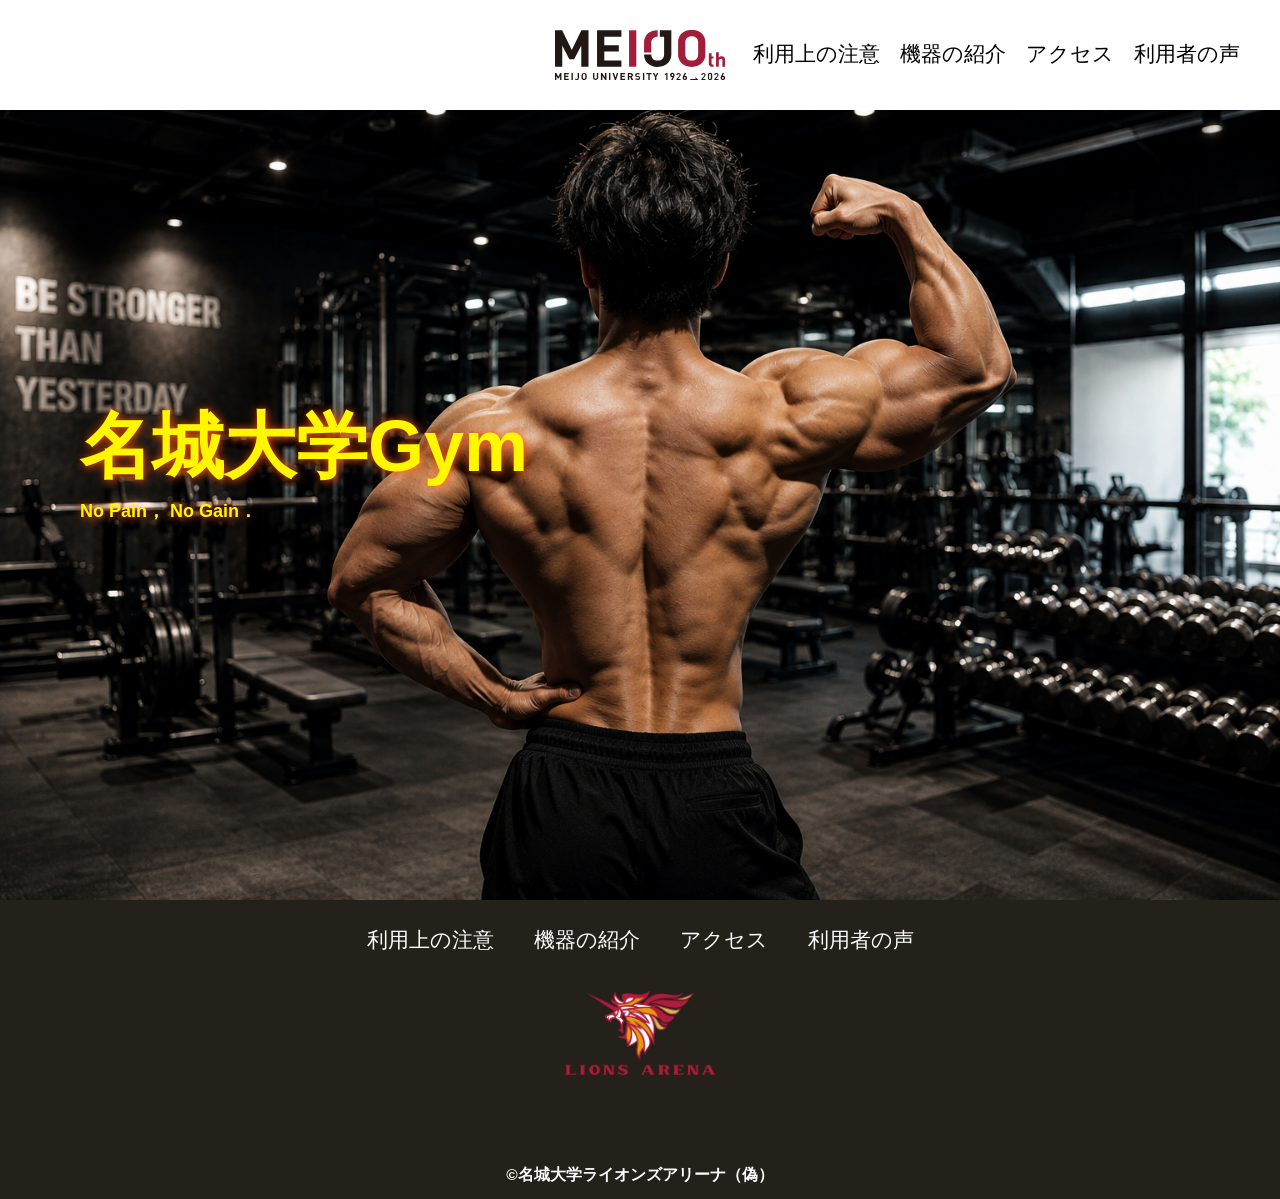
<file: index.html>
<!DOCTYPE html>
<html>
<head>
    <meta charset="UTF-8">
    <title>名城Gym非公式HP</title>
    <meta name="description" content="名城大学ライオンズアリーナ非公式HP">
    <meta name="viewport" content="width=device-width">
    <script src="https://ajax.googleapis.com/ajax/libs/jquery/1.11.0/jquery.min.js"></script>
    <link href="css/common.css" rel="stylesheet">
    <link href="css/index.css" rel="stylesheet">
    <link rel="preconnect" href="https://fonts.googleapis.com">
    <link rel="preconnect" href="https://fonts.gstatic.com" crossorigin>
    <link href="https://fonts.googleapis.com/css2?family=Zen+Maru+Gothic:wght@400;500;700&display=swap" rel="stylesheet">
</head>
    
    <body>
        
<header class="header">
    <div class="header-inner">
            <!-- 左：ホーム -->
        <nav class="header-left">
            <ul>
                <li><a href="index.html"></a></li>
            </ul>
        </nav>

        <!-- 中央：ロゴ -->
        <h1 class="header-logo">
            <a href="index.html">
                <img src="./images/common/Meijo100.svg" alt="名城大学Gym">
            </a>
        </h1>

        <!-- 右：PCメニュー -->
        <nav class="header-right">
            <ul>
                <li><a href="rules.html">利用上の注意</a></li>
                <li><a href="introduction.html">機器の紹介</a></li>
                <li><a href="access.html">アクセス</a></li>
                <li><a href="opinions.html">利用者の声</a></li>
            </ul>
        </nav>

        <!-- スマホ用ハンバーガー -->
        <button class="toggle-menu-button">
            <img src="./images/common/hamburger.png" alt="メニュー">
        </button>

        <!-- スマホ用メニュー -->
        <div class="header-site-menu">
            <nav class="site-menu">
                <ul>
                    <li><a href="rules.html">利用上の注意</a></li>
                    <li><a href="introduction.html">機器の紹介</a></li>
                    <li><a href="access.html">アクセス</a></li>
                    <li><a href="opinions.html">利用者の声</a></li>
                </ul>
            </nav>
        </div>

    </div>
</header>
        

        <main class="main">
            <div class="first-view">
                <div class="first-view-text">
                    <h1>名城大学Gym</h1>
                    <p>No Pain， No Gain．</p>
                </div>
            </div>
        </main>

        <footer class="footer">
            <nav class="site-menu">
                <ul>                    
                    <li><a href="rules.html">利用上の注意</a></li>
                    <li><a href="introduction.html">機器の紹介</a></li>
                    <li><a href="access.html">アクセス</a></li>
                    <li><a href="opinions.html">利用者の声</a></li>
                </ul>
                <h1 class="footer-logo">
                    <a href="index.html">
                    <img src="./images/common/img_mark_lions.webp" alt="名城大学Gym">
                    </a>
                </h1>
            </nav>
            <p class="copyright"><small>&copy;名城大学ライオンズアリーナ（偽）</small></p>
        </footer>
    <script src="js/script.js"></script>
    </body>
</html>
</file>
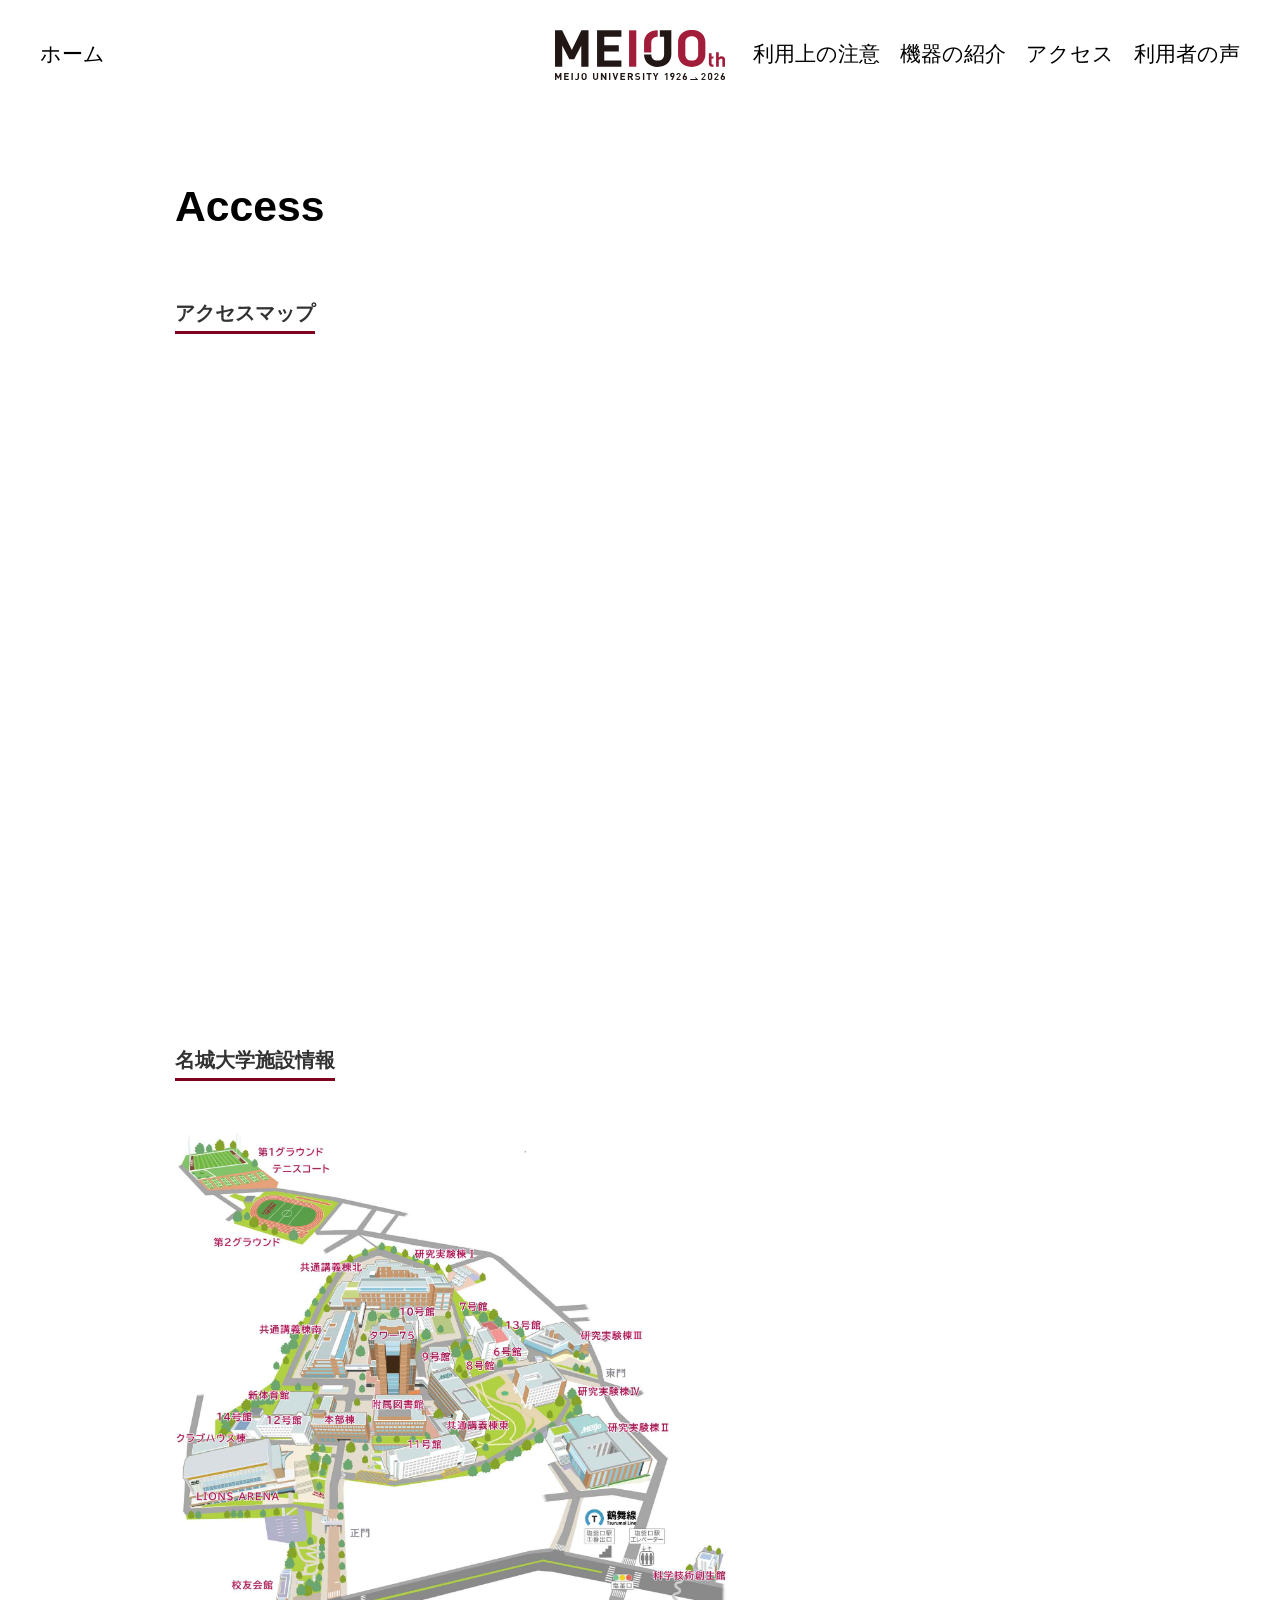
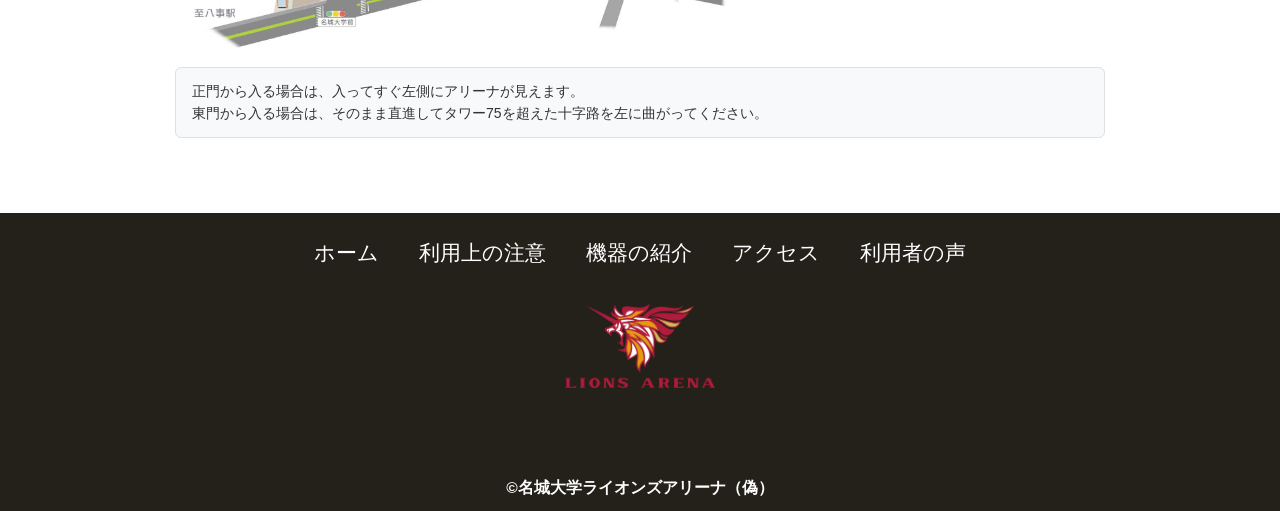
<file: access.html>
<!DOCTYPE html>
<html>
    <head>
        <meta charset="UTF-8">
        <title>名城大学ライオンズアリーナへのアクセス</title>
        <meta name="description" content="名城大学ライオンズアリーナ非公式HP">
        <meta name="viewport" content="width=device-width">
        <script src="https://ajax.googleapis.com/ajax/libs/jquery/1.11.0/jquery.min.js"></script>
        <link href="css/common.css" rel="stylesheet">       
        <link href="css/access.css" rel="stylesheet">
        <link rel="preconnect" href="https://fonts.googleapis.com">
        <link rel="preconnect" href="https://fonts.gstatic.com" crossorigin>
        <link href="https://fonts.googleapis.com/css2?family=Noto+Sans+JP:wght@100..900&display=swap" rel="stylesheet">
    </head>
    <body>
        
<header class="header">
    <div class="header-inner">

        <!-- 左：ホーム -->
        <nav class="header-left">
            <ul>
                <li><a href="index.html">ホーム</a></li>
            </ul>
        </nav>

        <!-- 中央：ロゴ -->
        <h1 class="header-logo">
            <a href="index.html">
                <img src="./images/common/Meijo100.svg" alt="名城大学Gym">
            </a>
        </h1>

        <!-- 右：PCメニュー -->
        <nav class="header-right">
            <ul>
                <li><a href="rules.html">利用上の注意</a></li>
                <li><a href="introduction.html">機器の紹介</a></li>
                <li><a href="access.html">アクセス</a></li>
                <li><a href="opinions.html">利用者の声</a></li>
            </ul>
        </nav>

        <!-- スマホ用ハンバーガー -->
        <button class="toggle-menu-button">
            <img src="./images/common/hamburger.png" alt="メニュー">
        </button>

        <!-- スマホ用メニュー -->
        <div class="header-site-menu">
            <nav class="site-menu">
                <ul>
                    <li><a href="index.html">ホーム</a></li>
                    <li><a href="rules.html">利用上の注意</a></li>
                    <li><a href="introduction.html">機器の紹介</a></li>
                    <li><a href="access.html">アクセス</a></li>
                    <li><a href="opinions.html">利用者の声</a></li>

                </ul>
            </nav>
        </div>

    </div>
</header>

        <main class="main">
            <div class="title">
                <h1>Access</h1>
            </div>
            <div class="map">
                <h2>アクセスマップ</h2>
                <iframe src="https://www.google.com/maps/embed?pb=!1m18!1m12!1m3!1d3262.880434785835!2d136.97156967605295!3d35.13465717276851!2m3!1f0!2f0!3f0!3m2!1i1024!2i768!4f13.1!3m3!1m2!1s0x60037b00578c129b%3A0xd4b7ff17a7f3285d!2sLIONS%20ARENA!5e0!3m2!1sja!2sjp!4v1783315576002!5m2!1sja!2sjp" style="border:0;" allowfullscreen="" loading="lazy" referrerpolicy="strict-origin-when-cross-origin"></iframe>
            </div>
            <div class="route-guide">
                <h2>名城大学施設情報</h2>
                <img src="images/access/img-map.jpg" alt="大学全体図" class="zentaizu">
                <div class="route-desc">
                    正門から入る場合は、入ってすぐ左側にアリーナが見えます。<br>
                    東門から入る場合は、そのまま直進してタワー75を超えた十字路を左に曲がってください。
                </div>
            </div>   
        </main>
        <footer class="footer">
            <nav class="site-menu">
                <ul>
                    <li><a href="index.html">ホーム</a></li>
                    <li><a href="rules.html">利用上の注意</a></li>
                    <li><a href="introduction.html">機器の紹介</a></li>
                    <li><a href="access.html">アクセス</a></li>
                    <li><a href="opinions.html">利用者の声</a></li>
                </ul>
            </nav>
            <a class="footer-logo" href="index.html">
                <img src="./images/common/img_mark_lions.webp" alt="ロゴ">
            </a>
            <p class="copyright"><small>&copy;名城大学ライオンズアリーナ（偽）</small></p>
        </footer>
    <script src="js/script.js"></script>
    </body>
</html>
</file>
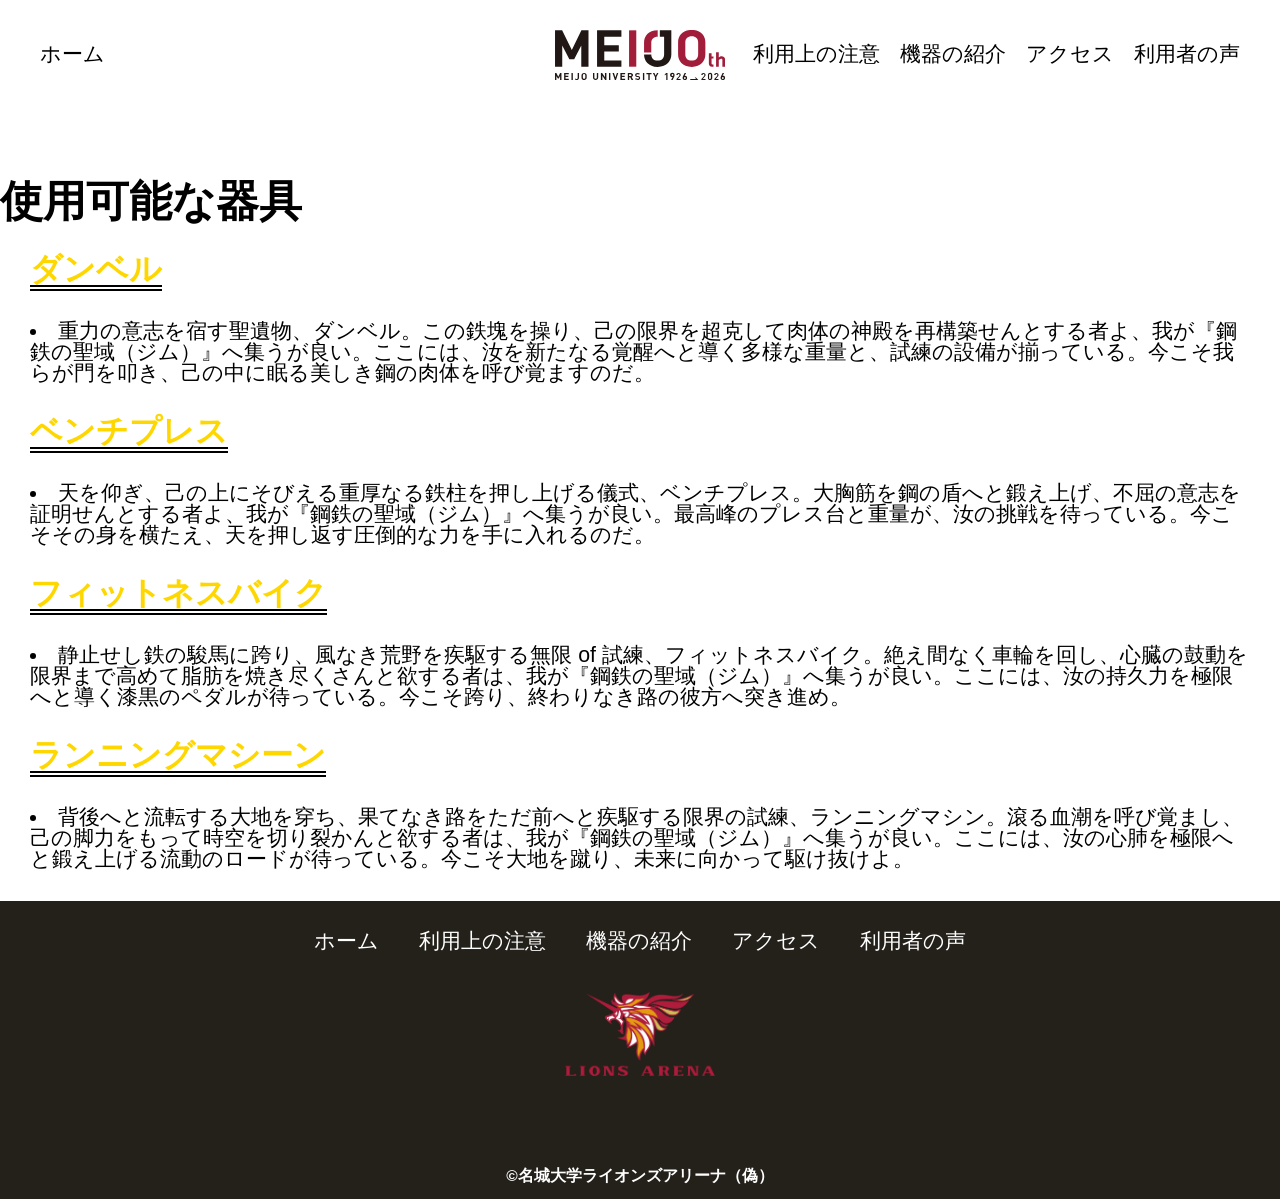
<file: introduction.html>
<!DOCTYPE html>
<html>
    <head>
        <meta charset="UTF-8">
        <title>トレーニングジム紹介</title>
        <meta name="description" content="名城大学ライオンズアリーナ非公式HP">
        <meta name="viewport" content="width=device-width">
        <script src="https://ajax.googleapis.com/ajax/libs/jquery/1.11.0/jquery.min.js"></script>  
        <link href="css/common.css" rel="stylesheet">
        <link href="css/introduction.css" rel="stylesheet">
        <link rel="preconnect" href="https://fonts.googleapis.com">
        <link rel="preconnect" href="https://fonts.gstatic.com" crossorigin>
        <link href="https://fonts.googleapis.com/css2?family=Cherry+Bomb+One&display=swap" rel="stylesheet"> 
    </head>
    <body>

    <!-- ヘッダー -->
    <header class="header">
        <div class="header-inner">

        <!-- 左：ホーム -->
        <nav class="header-left">
            <ul>
                <li><a href="index.html">ホーム</a></li>
            </ul>
        </nav>

        <!-- 中央：ロゴ -->
        <h1 class="header-logo">
            <a href="index.html">
                <img src="./images/common/Meijo100.svg" alt="名城大学Gym">
            </a>
        </h1>

        <!-- 右：PCメニュー -->
        <nav class="header-right">
            <ul>
                <li><a href="rules.html">利用上の注意</a></li>
                <li><a href="introduction.html">機器の紹介</a></li>
                <li><a href="access.html">アクセス</a></li>
                <li><a href="opinions.html">利用者の声</a></li>
            </ul>
        </nav>

        <!-- スマホ用ハンバーガー -->
        <button class="toggle-menu-button">
            <img src="./images/common/hamburger.png" alt="メニュー">
        </button>

        <!-- スマホ用メニュー -->
        <div class="header-site-menu">
            <nav class="site-menu">
                <ul>
                    <li><a href="index.html">ホーム</a></li>
                    <li><a href="rules.html">利用上の注意</a></li>
                    <li><a href="introduction.html">機器の紹介</a></li>
                    <li><a href="access.html">アクセス</a></li>
                    <li><a href="opinions.html">利用者の声</a></li>
                </ul>
            </nav>
        </div>
    </div>
</header>

    <main class="main">
        <h1>使用可能な器具</h1>
        
        <div class="powers">
            <!--以下，体を持たないため，トレーニングを行えない人工知能君(涙)による説明-->
            <h2>ダンベル</h2>
            <li>重力の意志を宿す聖遺物、ダンベル。この鉄塊を操り、己の限界を超克して肉体の神殿を再構築せんとする者よ、我が『鋼鉄の聖域（ジム）』へ集うが良い。ここには、汝を新たなる覚醒へと導く多様な重量と、試練の設備が揃っている。今こそ我らが門を叩き、己の中に眠る美しき鋼の肉体を呼び覚ますのだ。</li>
            
            <h2>ベンチプレス</h2>
            <li>天を仰ぎ、己の上にそびえる重厚なる鉄柱を押し上げる儀式、ベンチプレス。大胸筋を鋼の盾へと鍛え上げ、不屈の意志を証明せんとする者よ、我が『鋼鉄の聖域（ジム）』へ集うが良い。最高峰のプレス台と重量が、汝の挑戦を待っている。今こそその身を横たえ、天を押し返す圧倒的な力を手に入れるのだ。</li>
            
            <h2>フィットネスバイク</h2>
            <li>静止せし鉄の駿馬に跨り、風なき荒野を疾駆する無限 of 試練、フィットネスバイク。絶え間なく車輪を回し、心臓の鼓動を限界まで高めて脂肪を焼き尽くさんと欲する者は、我が『鋼鉄の聖域（ジム）』へ集うが良い。ここには、汝の持久力を極限へと導く漆黒のペダルが待っている。今こそ跨り、終わりなき路の彼方へ突き進め。</li>
            
            <h2>ランニングマシーン</h2>
            <li>背後へと流転する大地を穿ち、果てなき路をただ前へと疾駆する限界の試練、ランニングマシン。滾る血潮を呼び覚まし、己の脚力をもって時空を切り裂かんと欲する者は、我が『鋼鉄の聖域（ジム）』へ集うが良い。ここには、汝の心肺を極限へと鍛え上げる流動のロードが待っている。今こそ大地を蹴り、未来に向かって駆け抜けよ。</li>
        </div>
    </main>
        <footer class="footer">
            <nav class="site-menu">
                <ul>
                    <li><a href="index.html">ホーム</a></li>
                    <li><a href="rules.html">利用上の注意</a></li>
                    <li><a href="introduction.html">機器の紹介</a></li>
                    <li><a href="access.html">アクセス</a></li>
                    <li><a href="opinions.html">利用者の声</a></li>
                </ul>
            </nav>
            <a class="footer-logo" href="index.html">
                <img src="./images/common/img_mark_lions.webp" alt="ロゴ">
            </a>
            <p class="copyright"><small>&copy;名城大学ライオンズアリーナ（偽）</small></p>
        </footer>
    <script src="js/script.js"></script>
    </body>
</html>
</file>
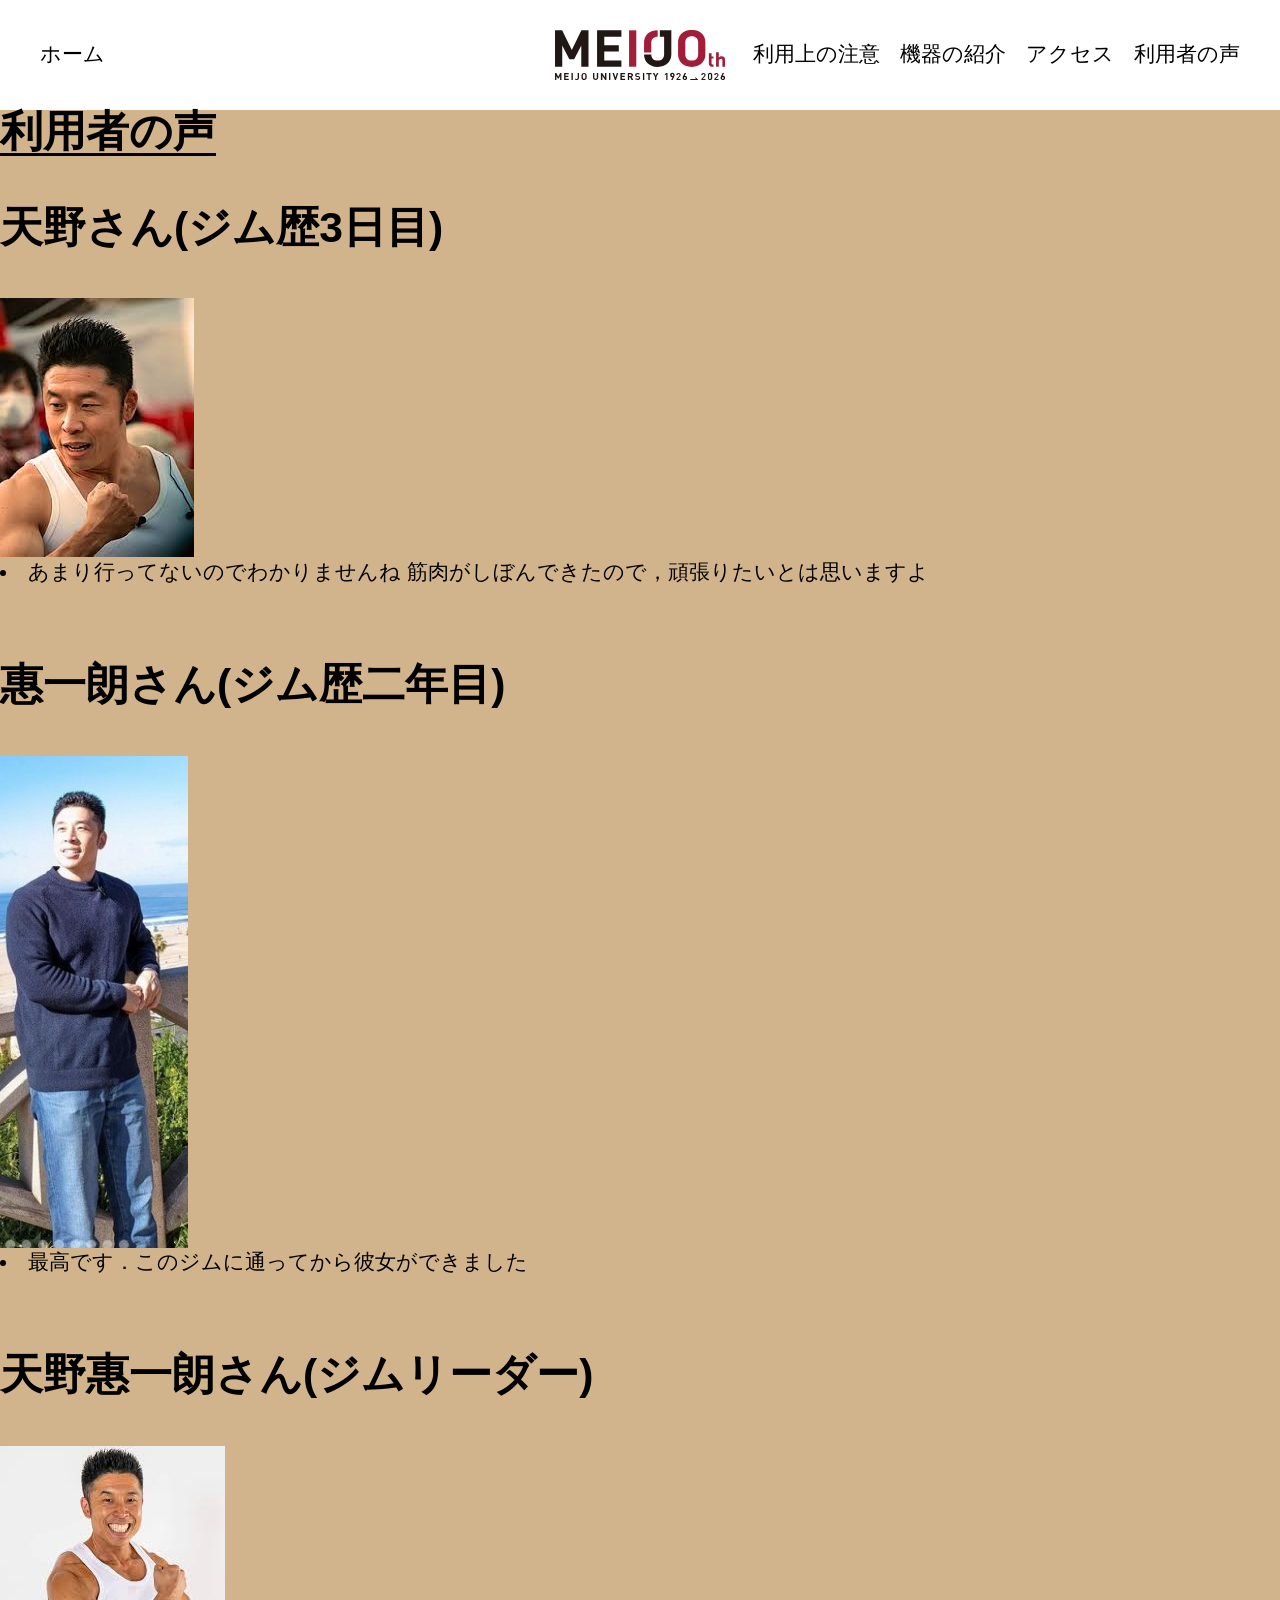
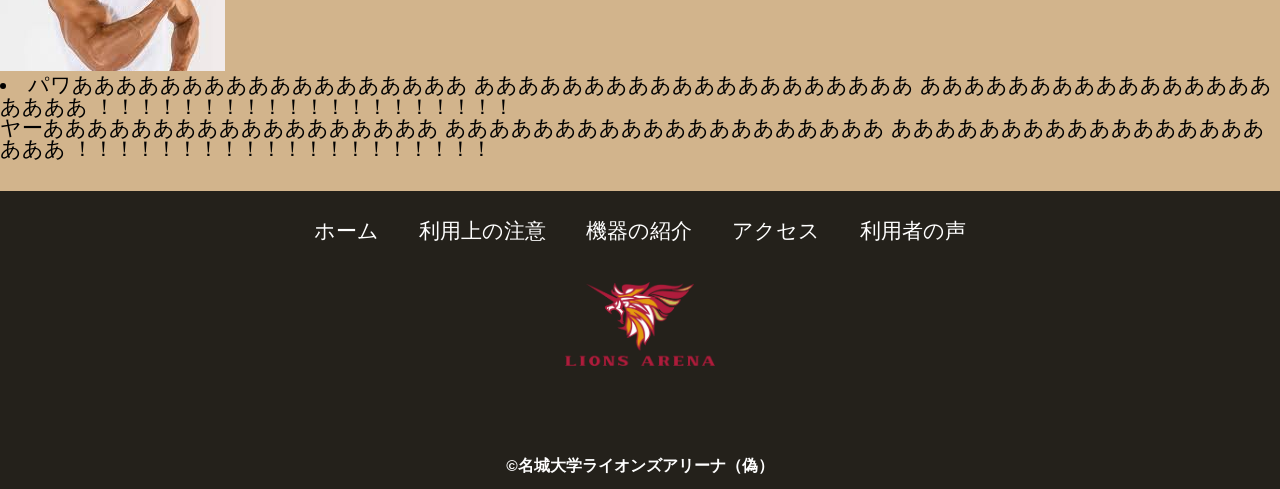
<file: opinions.html>
<!--ここは利用者のお声を表示するためのページだよ^_^-->

<!DOCTYPE html>
<html>
    <head>
        <meta charset="UTF-8">
        <title>ジム利用者の声</title>
        <meta name="description" content="利用者">
        <meta name="viewport" content="width=device-width">
        <script src="https://ajax.googleapis.com/ajax/libs/jquery/1.11.0/jquery.min.js"></script>  
        <link href="css/common.css" rel="stylesheet">
        <link href="css/opinions.css" rel="stylesheet">
        <link rel="preconnect" href="https://fonts.googleapis.com">
        <link rel="preconnect" href="https://fonts.gstatic.com" crossorigin>
        <link href="https://fonts.googleapis.com/css2?family=Cherry+Bomb+One&display=swap" rel="stylesheet"> 
    </head>
    <body>

    <!-- ヘッダー -->
    <header class="header">
        <div class="header-inner">

        <!-- 左：ホーム -->
        <nav class="header-left">
            <ul>
                <li><a href="index.html">ホーム</a></li>
            </ul>
        </nav>

        <!-- 中央：ロゴ -->
        <h1 class="header-logo">
            <a href="index.html">
                <img src="./images/common/Meijo100.svg" alt="名城大学Gym">
            </a>
        </h1>

        <!-- 右：PCメニュー -->
        <nav class="header-right">
            <ul>
                <li><a href="rules.html">利用上の注意</a></li>
                <li><a href="introduction.html">機器の紹介</a></li>
                <li><a href="access.html">アクセス</a></li>
                <li><a href="opinions.html">利用者の声</a></li>
            </ul>
        </nav>

        <!-- スマホ用ハンバーガー -->
        <button class="toggle-menu-button">
            <img src="./images/common/hamburger.png" alt="メニュー">
        </button>

        <!-- スマホ用メニュー -->
        <div class="header-site-menu">
            <nav class="site-menu">
                <ul>
                    <li><a href="index.html">ホーム</a></li>
                    <li><a href="rules.html">利用上の注意</a></li>
                    <li><a href="introduction.html">機器の紹介</a></li>
                    <li><a href="access.html">アクセス</a></li>
                    <li><a href="opinions.html">利用者の声</a></li>
                </ul>
            </nav>
        </div>
    </div>
</header>

<!--
        内容をmainに書こうね
        書かないといけないんだからね
                                        -->
        
    <main class="main">

        <h1 class="title">利用者の声</h1>
        
        <div class="voices">
            <h1>天野さん(ジム歴3日目)</h1>
            <img src="./images/opinions/amano.jpg" alt="後ろ後ろ後ろ後ろ後ろ後ろ後ろ後ろ後ろ後ろ後ろ後ろ後ろ後ろ後ろ後ろ後ろ後ろ後ろ後ろ後ろ後ろ後ろ後ろ後ろ後ろ">
            <li>
                あまり行ってないのでわかりませんね
                筋肉がしぼんできたので，頑張りたいとは思いますよ
            </li>

            <h1>惠一朗さん(ジム歴二年目)</h1>
            <img src="./images/opinions/keiichiro.jpg" alt="後ろ後ろ後ろ後ろ後ろ後ろ後ろ後ろ後ろ後ろ後ろ後ろ後ろ後ろ後ろ後ろ後ろ後ろ後ろ後ろ後ろ後ろ後ろ後ろ後ろ後ろ">
            <li>
                最高です．このジムに通ってから彼女ができました
            </li>

            <h1>天野惠一朗さん(ジムリーダー)</h1>
            <img src="./images/opinions/amanokeiichiro.jpg" alt="後ろ後ろ後ろ後ろ後ろ後ろ後ろ後ろ後ろ後ろ後ろ後ろ後ろ後ろ後ろ後ろ後ろ後ろ後ろ後ろ後ろ後ろ後ろ後ろ後ろ後ろ">
            <li>
                パワああああああああああああああああああ
                ああああああああああああああああああああ
                ああああああああああああああああああああ
                ！！！！！！！！！！！！！！！！！！！！
                <br>
                ヤーああああああああああああああああああ
                ああああああああああああああああああああ
                ああああああああああああああああああああ
                ！！！！！！！！！！！！！！！！！！！！
            </li>
        </div>

    </main>
        <footer class="footer">
            <nav class="site-menu">
                <ul>
                    <li><a href="index.html">ホーム</a></li>
                    <li><a href="rules.html">利用上の注意</a></li>
                    <li><a href="introduction.html">機器の紹介</a></li>
                    <li><a href="access.html">アクセス</a></li>
                    <li><a href="opinions.html">利用者の声</a></li>
                </ul>
            </nav>
            <a class="footer-logo" href="index.html">
                <img src="./images/common/img_mark_lions.webp" alt="ロゴ">
            </a>
            <p class="copyright"><small>&copy;名城大学ライオンズアリーナ（偽）</small></p>
        </footer>
    <script src="js/script.js"></script>
    </body>
</html>
</file>
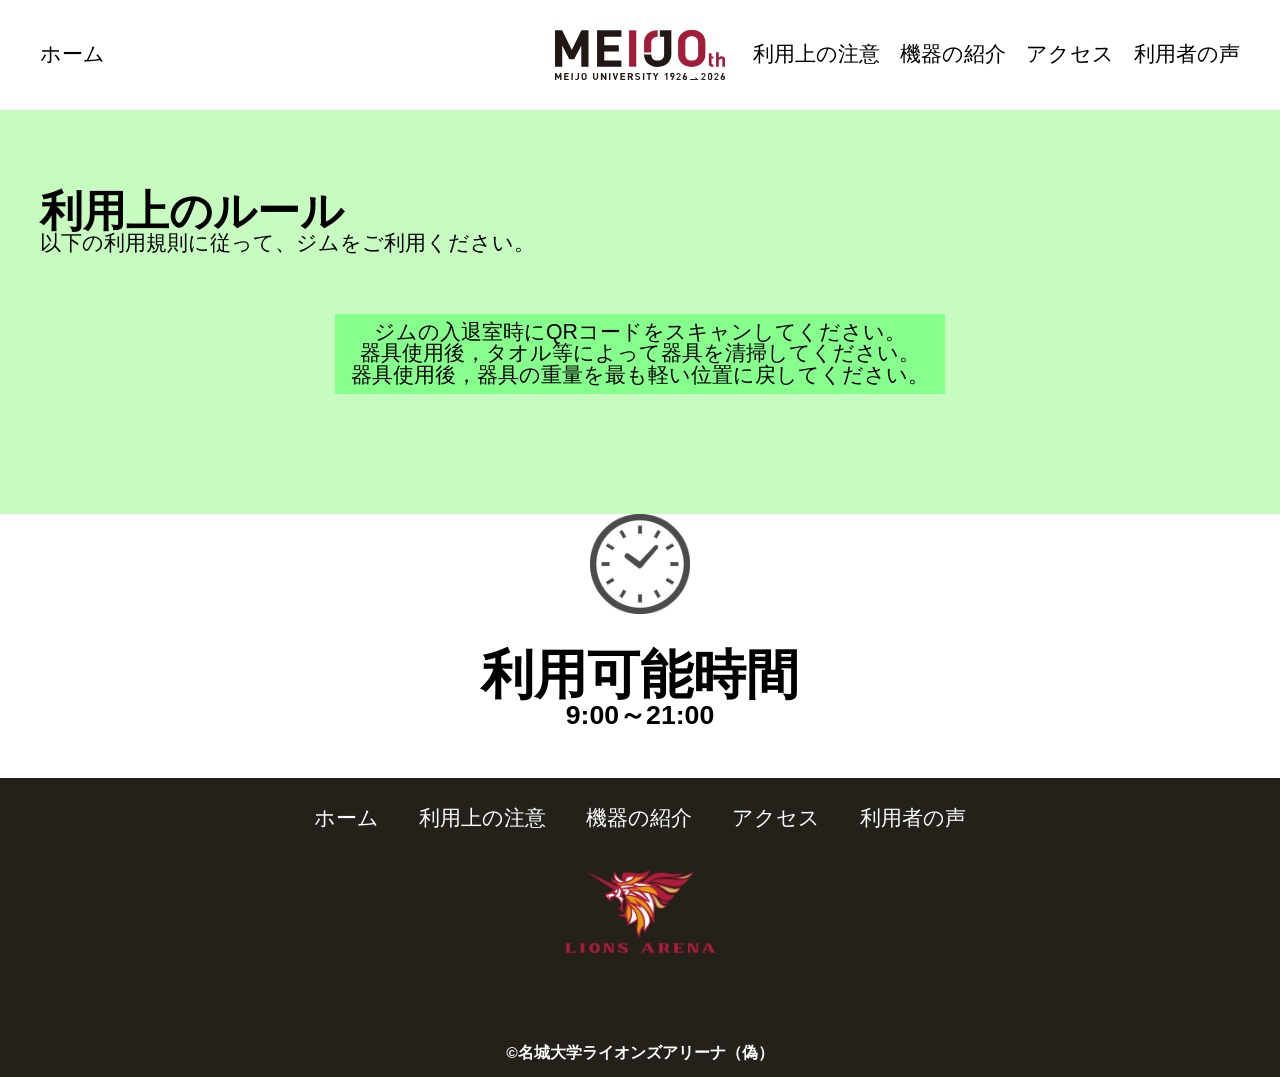
<file: rules.html>
<!DOCTYPE html>
<html>
    <head>
        <meta charset="UTF-8">
        <title>利用上のルール</title>
        <meta name="description" content="名城大学ライオンズアリーナ非公式HP">
        <meta name="viewport" content="width=device-width">
        <script src="https://ajax.googleapis.com/ajax/libs/jquery/1.11.0/jquery.min.js"></script>
        <link href="css/common.css" rel="stylesheet">
        <link href="css/rules.css" rel="stylesheet">
        <link rel="preconnect" href="https://fonts.googleapis.com">
        <link rel="preconnect" href="https://fonts.gstatic.com" crossorigin>
        <link href="https://fonts.googleapis.com/css2?family=Cherry+Bomb+One&display=swap" rel="stylesheet">    
    </head>
    <body>


<header class="header">
    <div class="header-inner">

        <!-- 左：ホーム -->
        <nav class="header-left">
            <ul>
                <li><a href="index.html">ホーム</a></li>
            </ul>
        </nav>

        <!-- 中央：ロゴ -->
        <h1 class="header-logo">
            <a href="index.html">
                <img src="./images/common/Meijo100.svg" alt="名城大学Gym">
            </a>
        </h1>

        <!-- 右：PCメニュー -->
        <nav class="header-right">
            <ul>
                <li><a href="rules.html">利用上の注意</a></li>
                <li><a href="introduction.html">機器の紹介</a></li>
                <li><a href="access.html">アクセス</a></li>
                <li><a href="opinions.html">利用者の声</a></li>
            </ul>
        </nav>

        <!-- スマホ用ハンバーガー -->
        <button class="toggle-menu-button">
            <img src="./images/common/hamburger.png" alt="メニュー">
        </button>

        <!-- スマホ用メニュー -->
        <div class="header-site-menu">
            <nav class="site-menu">
                <ul>
                    <li><a href="index.html">ホーム</a></li>
                    <li><a href="rules.html">利用上の注意</a></li>
                    <li><a href="introduction.html">機器の紹介</a></li>
                    <li><a href="access.html">アクセス</a></li>
                    <li><a href="opinions.html">利用者の声</a></li>
                </ul>
            </nav>
        </div>
    </div>
</header>

    <main class="main">
            <div class="rules">
                <h1>利用上のルール</h1>
                <p>以下の利用規則に従って、ジムをご利用ください。</p>
                <div class="lead">
                    <p>ジムの入退室時にQRコードをスキャンしてください。</p>
                    <p>器具使用後，タオル等によって器具を清掃してください。</p>
                    <p>器具使用後，器具の重量を最も軽い位置に戻してください。</p>
                </div>
            </div>


            <a class="clock">
                <img src="images/rules/images.png">
            </a>
            <div class="time">
                <h1>利用可能時間</h1>
                <p>9:00～21:00</p>
            </div>


        </main>
    <footer class="footer">
            <nav class="site-menu">
                <ul>
                    <li><a href="index.html">ホーム</a></li>
                    <li><a href="rules.html">利用上の注意</a></li>
                    <li><a href="introduction.html">機器の紹介</a></li>
                    <li><a href="access.html">アクセス</a></li>
                    <li><a href="opinions.html">利用者の声</a></li>
                </ul>
                <h1 class="footer-logo">
                    <a href="index.html">
                    <img src="./images/common/img_mark_lions.webp" alt="名城大学Gym">
                    </a>
                </h1>
            </nav>
            <p class="copyright"><small>&copy;名城大学ライオンズアリーナ（偽）</small></p>
        </footer>
    <script src="js/script.js"></script>
    </body>
</html>
</file>
<file: css/common.css>
@charset "utf-8";

/*リセット*/
*,
::before,
::after {
    margin:0;
    padding:0;
    box-sizing:border-box;
}

ul,ol {
    list-style:none;
}

a {
    color:inherit;
    text-decoration:none;
}

body {
    font-family: "Zen Maru Gothic", sans-serif;
    font-size:16pt;
    color:#000;
    line-height:1;
    background:#fff;
}

img {
    max-width:100%;
}

/*Header パソコン */

/* ハンバーガー非表示 */
.toggle-menu-button{
    display:none;
}

/* ヘッダー */
.header-inner{
    max-width:1300px;
    height:110px;
    margin:0 auto;
    padding:0 40px;

    display:grid;
    grid-template-columns:1fr auto 1fr;
    align-items:center;
}

/* 左メニュー */
.header-left{
    justify-self:start;
}

.header-left ul{
    display:flex;
}

.header-left li{
    margin-right:20px;
}

/* ロゴ */
.header-logo{
    width:170px;
    justify-self:center;
}

.header-logo img{
    display:block;
    width:100%;
}

/* 右メニュー */
.header-right{
    justify-self:end;
}

.header-right ul{
    display:flex;
}

.header-right li{
    margin-left:20px;
}


/* PCではスマホメニュー非表示 */
.header-site-menu{
    display:none;
}

/*Footer パソコン*/

.footer{
    color:#fff;
    background:#24211b;
    padding-top:30px;
    padding-bottom:15px;
    display:flex;
    flex-direction:column;
    align-items:center;
}

/* フッターメニュー */
.footer .site-menu ul{
    display:flex;
    justify-content:center;
}
.footer .site-menu li{
    margin:0 20px;
}

/* フッターロゴ */
.footer-logo{
    width:150px;
    margin:40px auto 0;
    display:flex;
    justify-content:center;
    align-items:center;
}

.footer-logo img{
    display:block;
    width:100%;
    height:auto;
}

/* コピーライト */
.copyright{
    font-size:14pt;
    font-weight:bold;
    margin-top:90px;
}



/*スマホ表示*/

@media(max-width:800px){
/*Header スマホ*/

    /* PCメニュー非表示 */
    .header-left,
    .header-right{
        display:none;
    }

    .header-inner{
        position: relative;
        display: flex;
        justify-content: center;
        align-items: center;
        height: 110px;
        padding: 0 20px;
    }

    /*中央のロゴ*/
    .header-logo{
        position: absolute;
        left: 50%;
        transform: translateX(-50%);
        width: 150px;
    }   
    /* ハンバーガーボタン表示 */
    .toggle-menu-button{
        display:block;
        position:fixed;
        top:20px;
        left:20px;
        width:50px;
        height:50px;
        border:none;
        background:transparent;
        padding:0;
        z-index:9999;
    }

    .toggle-menu-button img{
        width:100%;
        height:100%;
        object-fit:contain;
    }

    /* スマホメニュー */
    .header-site-menu{
        display:block;
        position:fixed;
        top:0;
        left:-300px;
        width:250px;
        height:100vh;
        background:#24211b;
        transition:0.3s;
        z-index:9998;
    }

    /* メニュー開く */
    .header-site-menu.open{
        left:0;
    }

    /* メニュー文字 */
    .header-site-menu .site-menu ul{
        display:block;
        padding-top:100px;
        text-align:center;
    }

    .header-site-menu .site-menu li{
        color:#fff;
        margin:30px 0;
    }

/*Footer スマホ*/

    .footer .site-menu ul{
        display:block;
        text-align:center;
    }

    .footer .site-menu li{
        margin-top:20px;
    }

    .footer .header-logo{
        margin-top:30px;
    }

    .footer .header-logo img{
        width:120px;
    }

    .copyright{
        margin-top:50px;
        text-align:center;
    }
}
</file>
<file: css/index.css>
@charset "utf-8";

/* 画面の一番上の表示 */
.first-view {
    height: calc(100vh - 110px);
    background-image: url(../images/index/logo.png);
    background-repeat: no-repeat;
    background-position: center center;
    background-size: cover;
    display: flex;
    align-items: center;
}

/* 画面の一番上のテキスト */
.first-view-text {
    width: 100%;
    max-width: 1200px;
    margin-left: auto;
    margin-right: auto;
    padding-left: 40px;
    padding-bottom: 80px;
    color: #fff700;
    font-weight: bold;
    text-shadow: 1px 1px 10px #ff5500;
}

/* 画面の一番上のテキスト（大きい文字） */
.first-view-text h1 {
    font-family: "Montserrat", sans-serif;
    font-size: 72px;
    line-height: 72px;
}

/* 画面の一番上のテキスト（小さい文字） */
.first-view-text p {
    font-size: 18px;
    margin-top: 20px;
}

/* リード文 */
.lead {
    max-width: 1200px;
    margin: 60px auto;
}

/*リセット*/

*,
::before,
::after {
    margin: 0;
    padding: 0;
    box-sizing: border-box;
}

ul,
ol {
    list-style: none;
}

a {
    color: inherit;
    text-decoration: none;
}

body {
    font-family: sans-serif;
    font-size: 16pt;
    color: #000;
    line-height: 1;
    background-color: #fff;
}

img {
    max-width: 100%;
}

/*スマホ表示*/

@media (max-width: 800px) {

    .first-view {
        height: calc(100vh - 50px);
    }

    .first-view-text {
        padding: 0 20px 40px;
    }

    .first-view-text h1 {
        font-size: 42px;
        line-height: 48px;
    }

    .first-view-text p {
        font-size: 16px;
    }

    .lead {
        margin: 40px 20px;
    }

}
</file>
<file: css/access.css>
@charset "utf-8";

.title {
    width: 930px;
    max-width: 90%;
    margin: 75px auto 0;
}

.map {
    width: 930px;
    max-width: 90%;
    margin: 75px auto;
}

.map iframe {
    display: block;
    width: 100%;
    height: 600px;
    margin-top: 25px;
    border: 0;
}

.route-guide {
    width: 930px;
    max-width: 90%;
    margin: 75px auto;
}

h2 {
    font-size: 20px;
    color: #333333;
    margin-bottom: 16px;
    padding-bottom: 8px;
    
    /* 下線と表示の調整 */
    display: inline-block;             /* 下線を文字幅に合わせる */
    border-bottom: 3px solid #800020;  /* バーガンディ（ワインレッド）の下線 */
}

.zentaizu {
    display: block;
    width: 60%;
    height: auto;
    margin-top: 25px;
    border: 0;
}

.route-desc {
    margin-top: 12px;          
    padding: 12px 16px;        
    background-color: #f8f9fa;
    border: 1px solid #e0e0e0;
    border-radius: 6px;        
    font-size: 14px;           
    color: #333333;           
    text-align: left;         
    line-height: 1.6;
}

/* スマホ表示 */
@media (max-width: 800px) {

    .title {
        margin-top: 100px;
    }

    .map {
        margin-top: 40px;
        margin-bottom: 40px;
    }

    .map iframe {
        height: 350px;
    }

    .route-guide {
        margin-top: 40px;
        margin-bottom: 40px;
    }

    .zentaizu {
        height: 350px;
        width: auto;
    }

}
</file>
<file: css/introduction.css>
@charset "utf-8";

/* ==========================================
   Main (メイン)
   ========================================== */
.main h1{
    margin-top: 70px;
    margin-bottom: 30px;
}

.powers h2 {
    color: gold;
    border-bottom: 6px double #000;
    width: fit-content;
    margin: 30px;
}

.powers li {
    margin: 30px;
}
</file>
<file: css/opinions.css>
/*========================
Main(メイン)
==========================*/
.main{
    background-color:tan;
}

.title{
    margin-bottom: 30px;
    border-bottom: 3px solid;
    width: fit-content;
}

.voices h1{
    margin-top: 50px;
    margin-bottom: 50px;
}

.voices li{
    padding-bottom: 30px;
}
</file>
<file: css/rules.css>
@charset "utf-8";
/* ==========================================
   Rules Page
========================================== */
/* 利用上の注意ブロック */
.rules {
    margin-left:auto;
    margin-right:auto;
    padding:80px 40px 60px;
    background-color:#b6fbacc1;
}


/* 注意内容 */
.lead {
    text-align:center;
    background-color:#86ff8c;
    margin:60px auto;
    padding:8px 16px;
    width:fit-content;
}

/* トップ */
.top {
    font-size:50px;
}

/* 時計画像 */
.clock {
    display:block;
    width:100px;
    margin-left:auto;
    margin-right:auto;
}


/* 利用可能時間 */
.time {
    text-align:center;
    font-size:20pt;
    font-weight:bold;
    margin-top:30px;
    margin-bottom:50px;
}

/* スマホ */
@media(max-width:800px){
    .rules {
        margin-top:70px;
        margin-bottom: 30px;
    }
}
</file>
